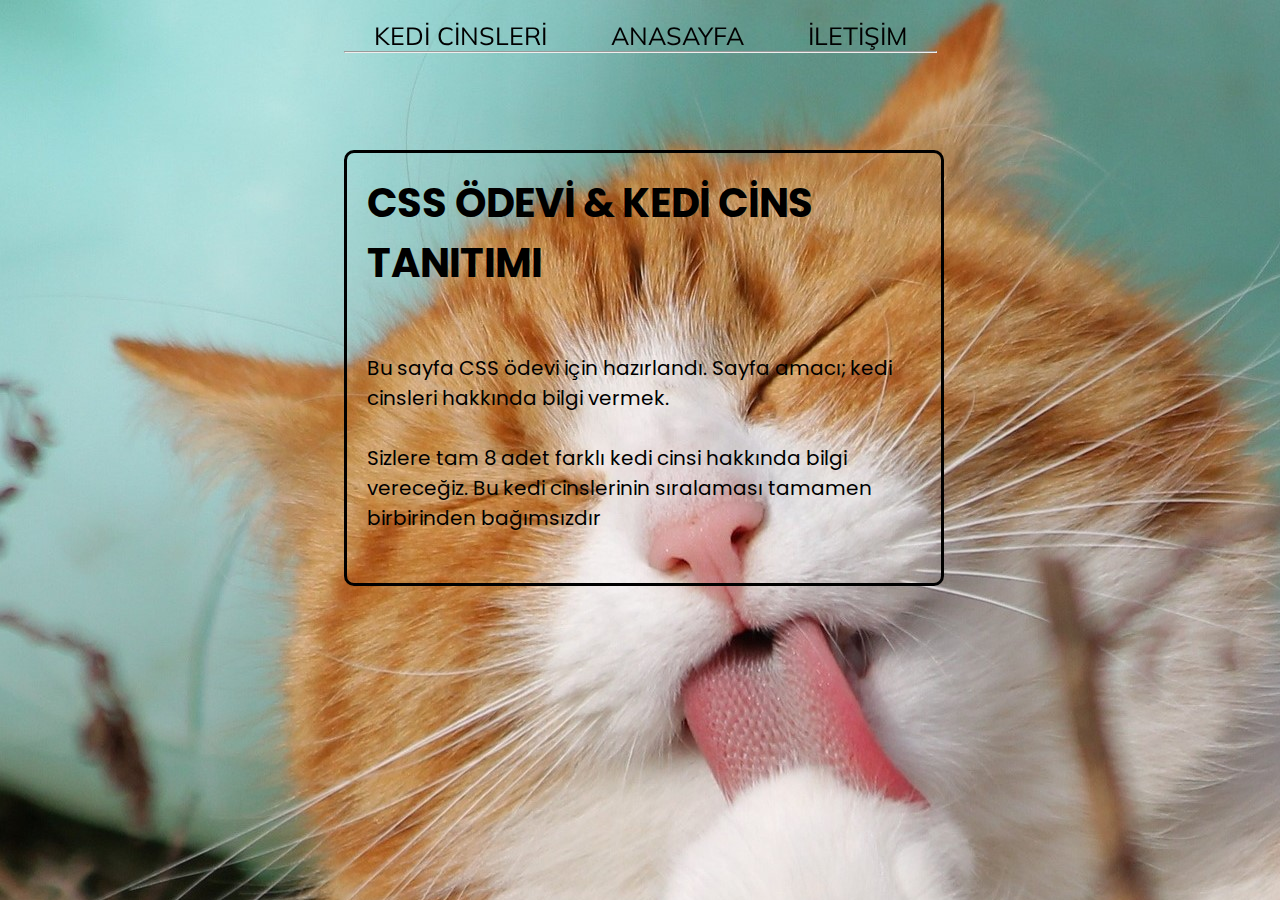
<file: Css_odev_1/index.html>
<!DOCTYPE html>
<html lang="tr">
<head>
    <meta charset="UTF-8">
    <meta http-equiv="X-UA-Compatible" content="IE=edge">
    <meta name="viewport" content="width=device-width, initial-scale=1.0">
    <link rel="stylesheet" type="text/css" href="css/index.css">
    <title>Css Ödev | Kedi Irkları</title>
</head>
<body style="background-image: url(img/anasayfa_kedi_fotolari/cat2.jpg);">
    <div class="ana_sayfa">
        <div class="ust_bolum">
            <ul class="yonetim_elemanlari">
                <li id="cinsler">
                    <a href="kedi_cinsleri.html">KEDİ CİNSLERİ</a>
                </li>
                <li>
                    <a href="index.html">ANASAYFA</a>
                </li>
                <li id="iletisim">
                    <a href="iletisim.html">İLETİŞİM</a>
                </li>
                <hr class="alt_cizgi">
            </ul>
        </div>
        <div class="orta_bolum">
            <div class="sayfa_bilgi">
                <h1>CSS ÖDEVİ & KEDİ CİNS TANITIMI</h1><br><br>
                <p class="baslangic_paragraf">Bu sayfa CSS ödevi için hazırlandı. Sayfa amacı; kedi cinsleri hakkında bilgi vermek.</p>
                <br><p>Sizlere tam 8 adet farklı kedi cinsi hakkında bilgi vereceğiz. Bu kedi cinslerinin sıralaması tamamen birbirinden bağımsızdır</p><br>
                <!-- <img src="img/asagi_ok.png" alt="ok" class="ok"> -->
            </div>
        </div>
    </div>
</body>
</html>
</file>
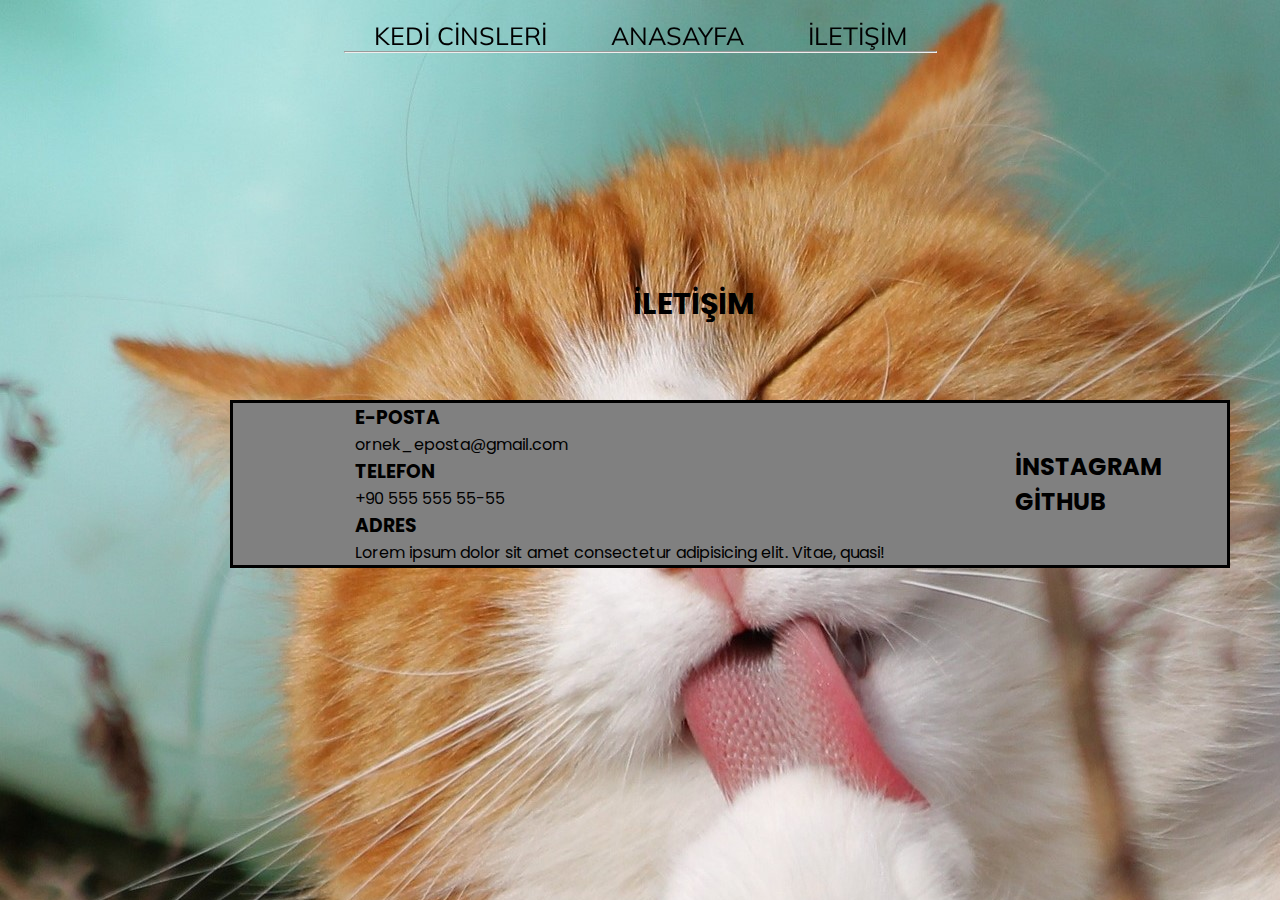
<file: Css_odev_1/iletisim.html>
<!DOCTYPE html>
<html lang="tr">
<head>
    <meta charset="UTF-8">
    <meta http-equiv="X-UA-Compatible" content="IE=edge">
    <meta name="viewport" content="width=device-width, initial-scale=1.0">
    <link rel="stylesheet" type="text/css" href="css/index.css">
    <title>Css Ödev | Kedi Irkları</title>
</head>
<body style="background-image: url(img/anasayfa_kedi_fotolari/cat2.jpg);">
    <div class="ana_sayfa">
        <div class="ust_bolum">
            <ul class="yonetim_elemanlari">
                <li id="cinsler">
                    <a href="kedi_cinsleri.html">KEDİ CİNSLERİ</a>
                </li>
                <li>
                    <a href="index.html">ANASAYFA</a>
                </li>
                <li id="iletisim">
                    <a href="iletisim.html">İLETİŞİM</a>
                </li>
                <hr class="alt_cizgi">
            </ul>
        </div>
        <div class="iletisim_infosu">
            <h2 class="baslikkk">İLETİŞİM</h2>
            <div class="tel_info">
                <h3>E-POSTA</h3>
                <p>ornek_eposta@gmail.com</p>
                <h3>TELEFON</h3>
                <p>+90 555 555 55-55</p>
                <h3>ADRES</h3>
                <p>Lorem ipsum dolor sit amet consectetur adipisicing elit. Vitae, quasi!</p>
            </div>
            <div class="social_info">
                <a href="https://www.instagram.com/sertactoprk"><h2>İNSTAGRAM</h2></a>
                <a href="https://www.github.com/sermtprk"><h2>GİTHUB</h2></a>
            </div>
        </div>
    </div>
</body>
</html>
</file>
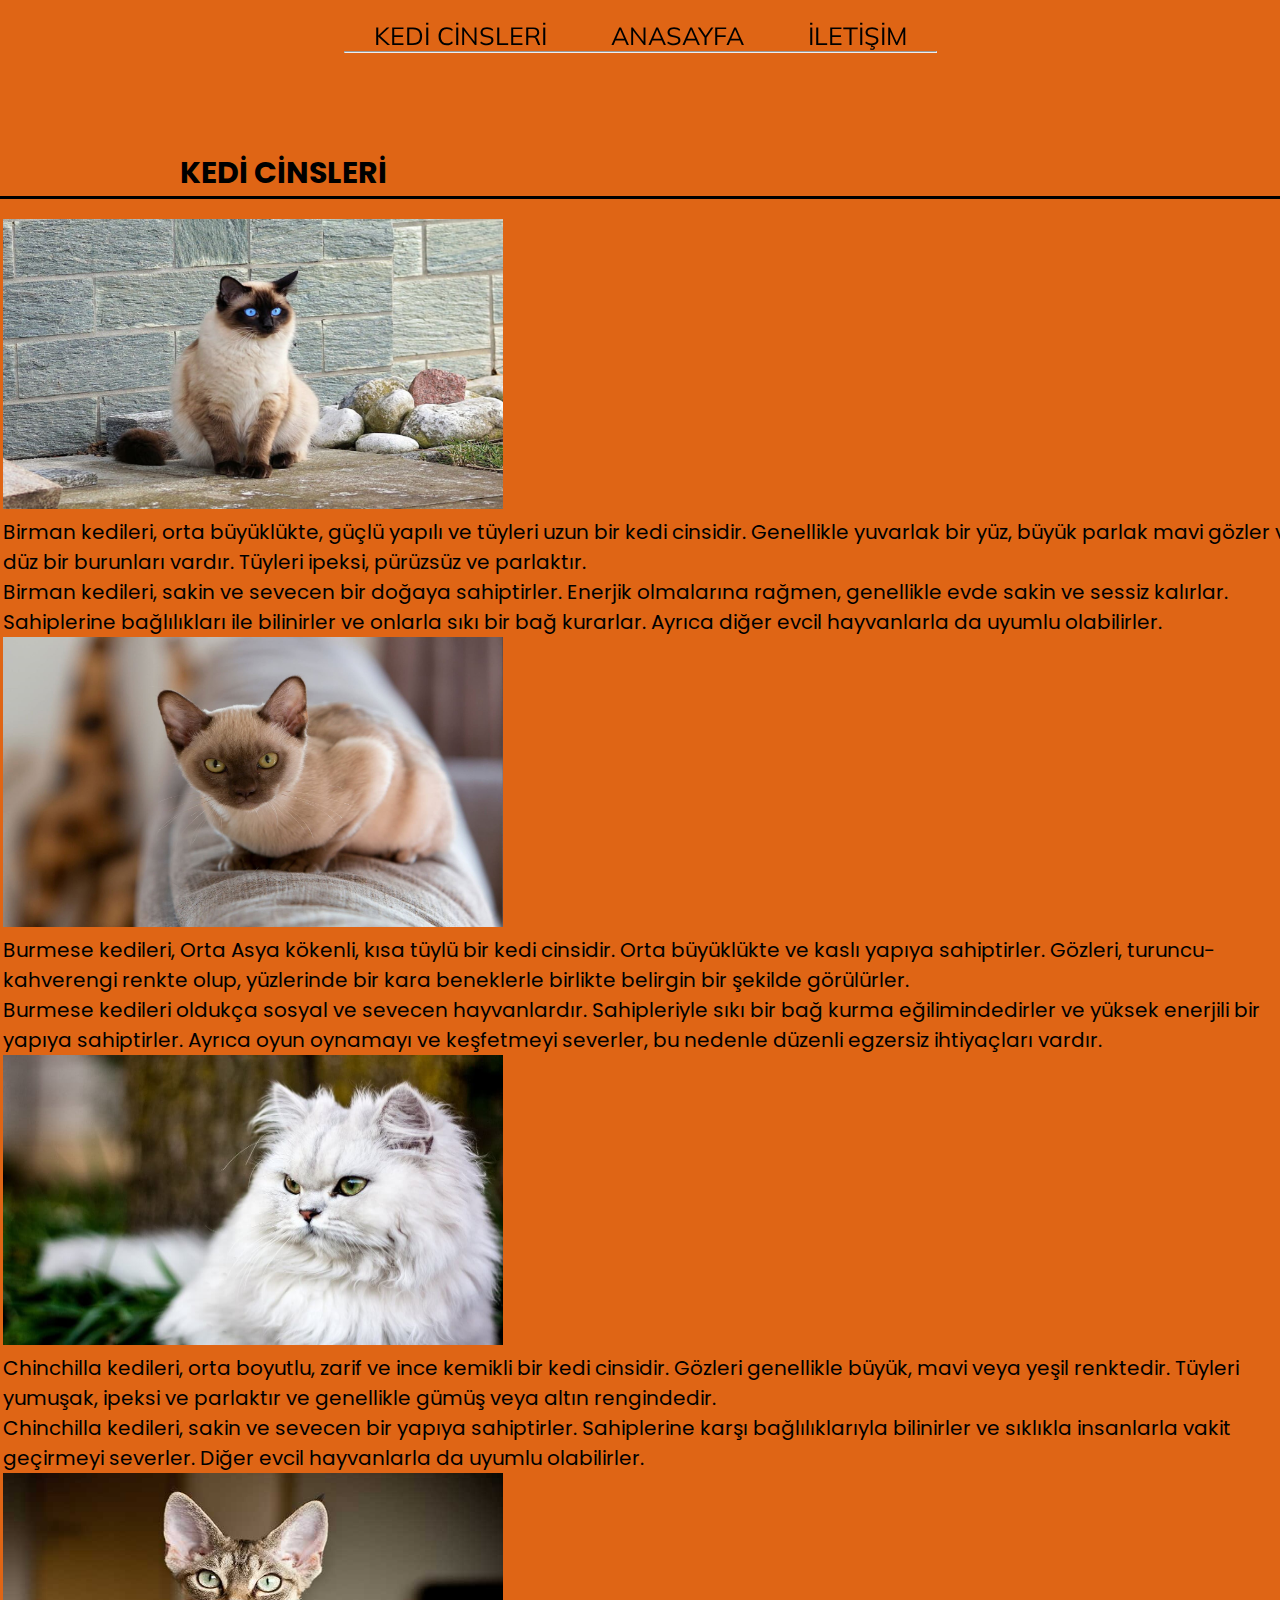
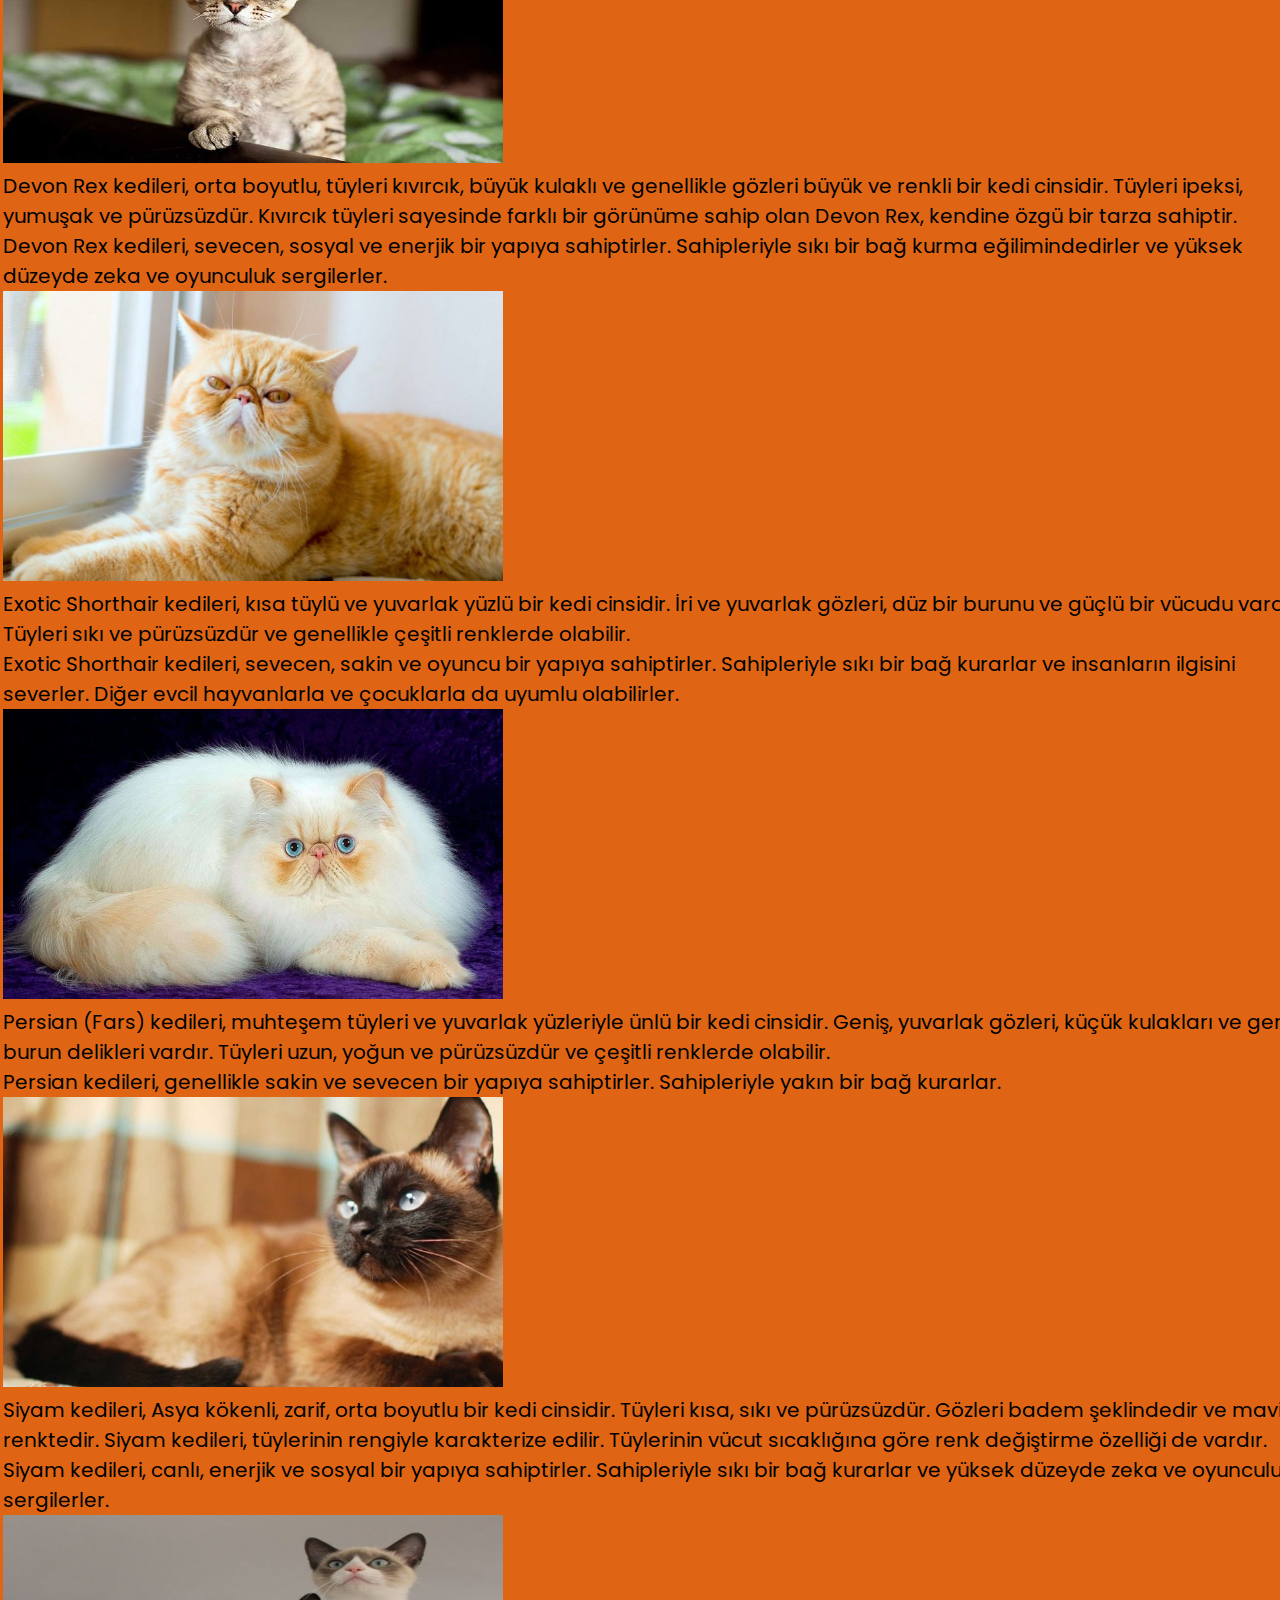
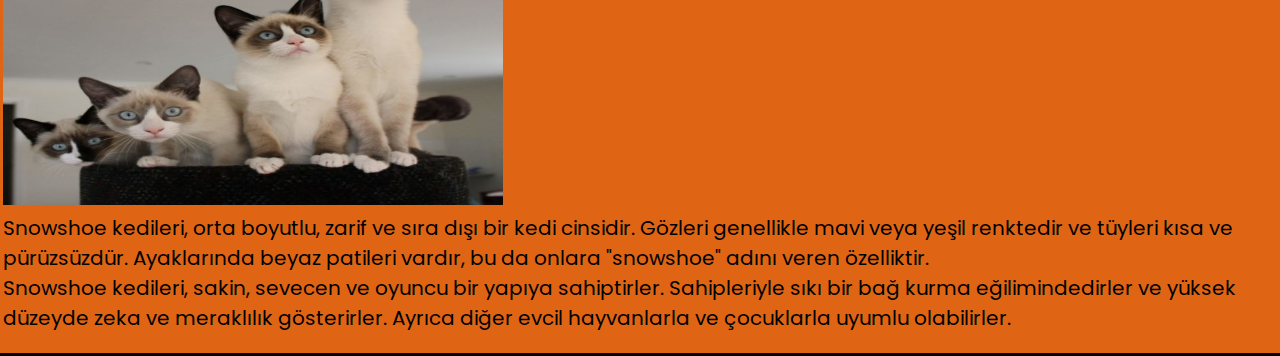
<file: Css_odev_1/kedi_cinsleri.html>
<!DOCTYPE html>
<html lang="tr">
<head>
    <meta charset="UTF-8">
    <meta http-equiv="X-UA-Compatible" content="IE=edge">
    <meta name="viewport" content="width=device-width, initial-scale=1.0">
    <link rel="stylesheet" type="text/css" href="css/index.css">
    <title>Css Ödev | Kedi Irkları</title>
</head>
<body style=" background-color: rgb(223, 101, 21);">   
    <div class="ana_sayfa">
        <div class="ust_bolum">
            <ul class="yonetim_elemanlari">
                <li id="cinsler">
                    <a href="kedi_cinsleri.html">KEDİ CİNSLERİ</a>
                </li>
                <li>
                    <a href="index.html">ANASAYFA</a>
                </li>
                <li id="iletisim">
                    <a href="iletisim.html">İLETİŞİM</a>
                </li>
                <hr class="alt_cizgi">
            </ul>
        </div>
        <div class="orta_alan">
            <h2>KEDİ CİNSLERİ</h2>
            <ul class="kedi_cins_bilgilendirme">
                <li>
                    <img src="img/kedi_fotolari/birman.jpg" alt="kedi" class="kedi">
                </li>
                <li>
                    <p>Birman kedileri, orta büyüklükte, güçlü yapılı ve tüyleri uzun bir kedi cinsidir. Genellikle yuvarlak bir yüz, büyük parlak mavi gözler ve düz bir burunları vardır. Tüyleri ipeksi, pürüzsüz ve parlaktır.</p>
                    <p>Birman kedileri, sakin ve sevecen bir doğaya sahiptirler. Enerjik olmalarına rağmen, genellikle evde sakin ve sessiz kalırlar. Sahiplerine bağlılıkları ile bilinirler ve onlarla sıkı bir bağ kurarlar. Ayrıca diğer evcil hayvanlarla da uyumlu olabilirler.</p>
                </li>


                <li>
                    <img src="img/kedi_fotolari/burmese.jpg" alt="kedi" class="kedi">
                </li>
                <li>
                    <p>Burmese kedileri, Orta Asya kökenli, kısa tüylü bir kedi cinsidir. Orta büyüklükte ve kaslı yapıya sahiptirler. Gözleri, turuncu-kahverengi renkte olup, yüzlerinde bir kara beneklerle birlikte belirgin bir şekilde görülürler.</p>
                    <p>Burmese kedileri oldukça sosyal ve sevecen hayvanlardır. Sahipleriyle sıkı bir bağ kurma eğilimindedirler ve yüksek enerjili bir yapıya sahiptirler. Ayrıca oyun oynamayı ve keşfetmeyi severler, bu nedenle düzenli egzersiz ihtiyaçları vardır.</p>
                </li>


                <li>
                    <img src="img/kedi_fotolari/chinchilla.jpg" alt="kedi" class="kedi">
                </li>
                <li>
                    <p>Chinchilla kedileri, orta boyutlu, zarif ve ince kemikli bir kedi cinsidir. Gözleri genellikle büyük, mavi veya yeşil renktedir. Tüyleri yumuşak, ipeksi ve parlaktır ve genellikle gümüş veya altın rengindedir.</p>
                    <p>Chinchilla kedileri, sakin ve sevecen bir yapıya sahiptirler. Sahiplerine karşı bağlılıklarıyla bilinirler ve sıklıkla insanlarla vakit geçirmeyi severler. Diğer evcil hayvanlarla da uyumlu olabilirler.</p>
                </li>


                <li>
                    <img src="img/kedi_fotolari/devon_rex.jpg" alt="kedi" class="kedi">
                </li>
                <li>
                    <p>Devon Rex kedileri, orta boyutlu, tüyleri kıvırcık, büyük kulaklı ve genellikle gözleri büyük ve renkli bir kedi cinsidir. Tüyleri ipeksi, yumuşak ve pürüzsüzdür. Kıvırcık tüyleri sayesinde farklı bir görünüme sahip olan Devon Rex, kendine özgü bir tarza sahiptir.</p>
                    <p>Devon Rex kedileri, sevecen, sosyal ve enerjik bir yapıya sahiptirler. Sahipleriyle sıkı bir bağ kurma eğilimindedirler ve yüksek düzeyde zeka ve oyunculuk sergilerler.</p>
                </li>


                <li>
                    <img src="img/kedi_fotolari/exotic_shorthair.jpg" alt="kedi" class="kedi">
                </li>
                <li>
                    <p>Exotic Shorthair kedileri, kısa tüylü ve yuvarlak yüzlü bir kedi cinsidir. İri ve yuvarlak gözleri, düz bir burunu ve güçlü bir vücudu vardır. Tüyleri sıkı ve pürüzsüzdür ve genellikle çeşitli renklerde olabilir.</p>
                    <p>Exotic Shorthair kedileri, sevecen, sakin ve oyuncu bir yapıya sahiptirler. Sahipleriyle sıkı bir bağ kurarlar ve insanların ilgisini severler. Diğer evcil hayvanlarla ve çocuklarla da uyumlu olabilirler.</p>
                </li>


                <li>
                    <img src="img/kedi_fotolari/persian.jpg" alt="kedi" class="kedi">
                </li>
                <li>
                    <p>Persian (Fars) kedileri, muhteşem tüyleri ve yuvarlak yüzleriyle ünlü bir kedi cinsidir. Geniş, yuvarlak gözleri, küçük kulakları ve geniş burun delikleri vardır. Tüyleri uzun, yoğun ve pürüzsüzdür ve çeşitli renklerde olabilir.</p>
                    <p>Persian kedileri, genellikle sakin ve sevecen bir yapıya sahiptirler. Sahipleriyle yakın bir bağ kurarlar.</p>
                </li>


                <li>
                    <img src="img/kedi_fotolari/siyam.jpg" alt="kedi" class="kedi">
                </li>
                <li>
                    <p>Siyam kedileri, Asya kökenli, zarif, orta boyutlu bir kedi cinsidir. Tüyleri kısa, sıkı ve pürüzsüzdür. Gözleri badem şeklindedir ve mavi renktedir. Siyam kedileri, tüylerinin rengiyle karakterize edilir. Tüylerinin vücut sıcaklığına göre renk değiştirme özelliği de vardır.</p>
                    <p>Siyam kedileri, canlı, enerjik ve sosyal bir yapıya sahiptirler. Sahipleriyle sıkı bir bağ kurarlar ve yüksek düzeyde zeka ve oyunculuk sergilerler.</p>
                </li>


                <li>
                    <img src="img/kedi_fotolari/snowshoe.jpg" alt="kedi" class="kedi">
                </li>
                <li>
                    <p>Snowshoe kedileri, orta boyutlu, zarif ve sıra dışı bir kedi cinsidir. Gözleri genellikle mavi veya yeşil renktedir ve tüyleri kısa ve pürüzsüzdür. Ayaklarında beyaz patileri vardır, bu da onlara "snowshoe" adını veren özelliktir.</p>
                    <p>Snowshoe kedileri, sakin, sevecen ve oyuncu bir yapıya sahiptirler. Sahipleriyle sıkı bir bağ kurma eğilimindedirler ve yüksek düzeyde zeka ve meraklılık gösterirler. Ayrıca diğer evcil hayvanlarla ve çocuklarla uyumlu olabilirler.</p>
                </li>
            </ul>
        </div>
    </div>
</body>
</html>
</file>
<file: Css_odev_1/css/index.css>
@import url('https://fonts.googleapis.com/css2?family=Mulish:wght@400;500;800&family=Poppins:wght@400;500;700&display=swap');

*{
    margin: 0;
    padding: 0;
    box-sizing: border-box;
    outline: none;
    list-style-type: none;
}

a{
    text-decoration: none;
}

body{
    overflow-x: hidden;
    /* overflow-y: hidden; */
}

/* ÜST BÖLÜM ELEMANLARI */

.ust_bolum{
    position: fixed;
    top: 20px;
    left: 0;
    width: 100%;
    display: flex;
    align-items: center;
    justify-content: center;
    z-index: 99999;
}

.yonetim_elemanlari li{
    display: inline-block;
    margin: 0 30px;
}

.yonetim_elemanlari li a{
    color: black;
    font-size: 25px;
    font-family: 'Mulish', sans-serif;
}

.yonetim_elemanlari li a:hover{
    transition: all ease 1.0;
    font-size: 26px;
    color: rgb(23, 62, 145);
}

/* ORTA BÖLÜM ELEMANLARI */

.sayfa_bilgi{
    position: relative;
    width: 600px;
    top: 50%;
    left: 55%;
    margin-top: 0;
    margin-left: -360px;
    border-style: solid;
    border-radius: 10px;
    padding: 20px;
    font-family: 'Poppins', sans-serif;
}

/* .ok{
    position: relative;
    top: 60px;
    left: 250px;
    width: 100px;
    height: 100px;
}

/* KEDİ CİNSLERİ BÖLÜMÜ */

.orta_bolum{
    position: relative;
    top: 150px;
    left: 0px;
    font-family: 'Poppins', sans-serif;
    font-size: 20px;
}

.orta_alan{
    position: relative;
    top: 150px;
    left: 50px;
    font-family: 'Poppins', sans-serif;
    font-size: 20px;
}

h2{
    position: relative;
    left: 130px;
}

.kedi{
    width: 500px;
    height: 290px;
}

.kedi_cins_bilgilendirme{
    border-style: solid;
    padding: 20px;
    margin-left: -70px;
}

/* SOSYAL İLETİŞİM ALANI */

.iletisim_infosu{
    background-color: grey;
    position: relative;
    display: flex;
    align-items: center;
    top: 400px;
    left: 230px;
    width: 1000px;
    border-style: solid;
    font-family: 'Poppins', sans-serif;
}

.iletisim_infosu .baslikkk{
    top: -180px;
    left: 400px;
    font-size: 30px;
}

.iletisim_infosu a h2{
    color: black;
}

.iletisim_infosu a h2:hover{
    color: rgb(23, 62, 145),;
}
</file>
